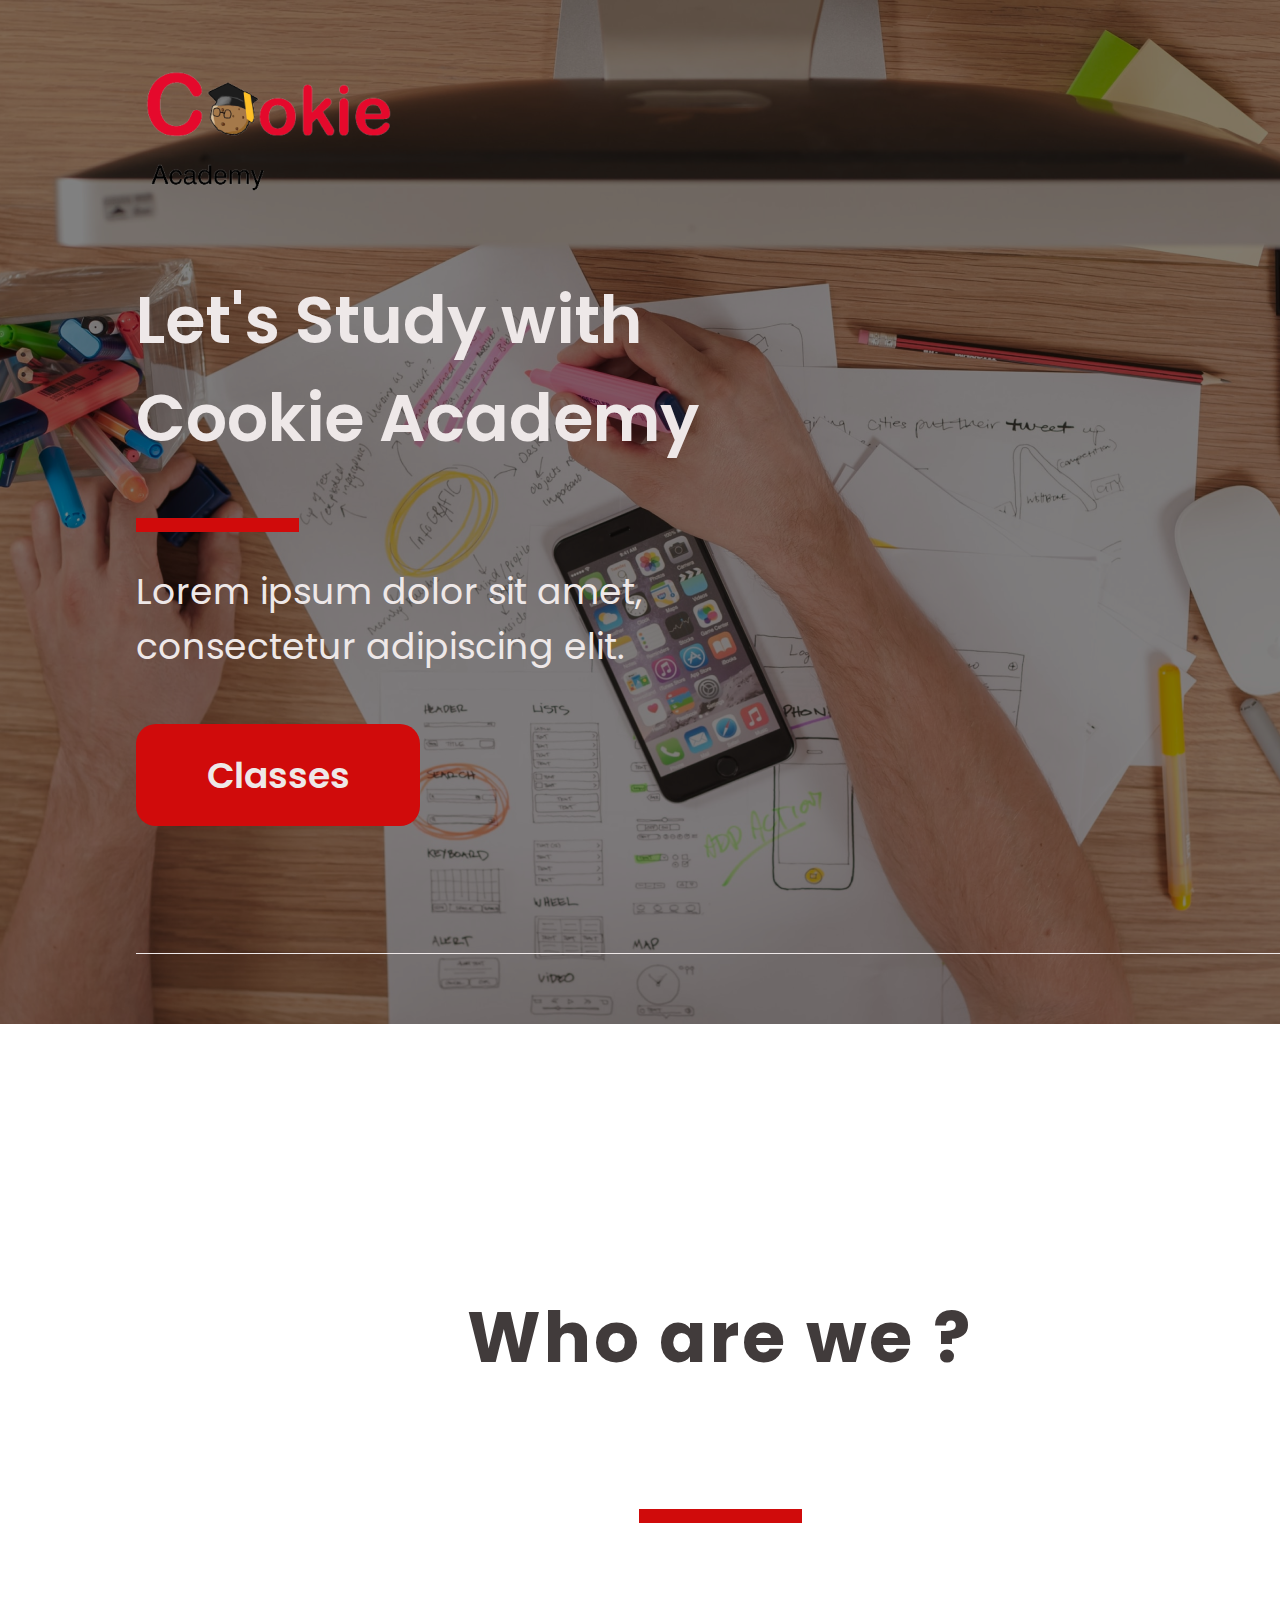
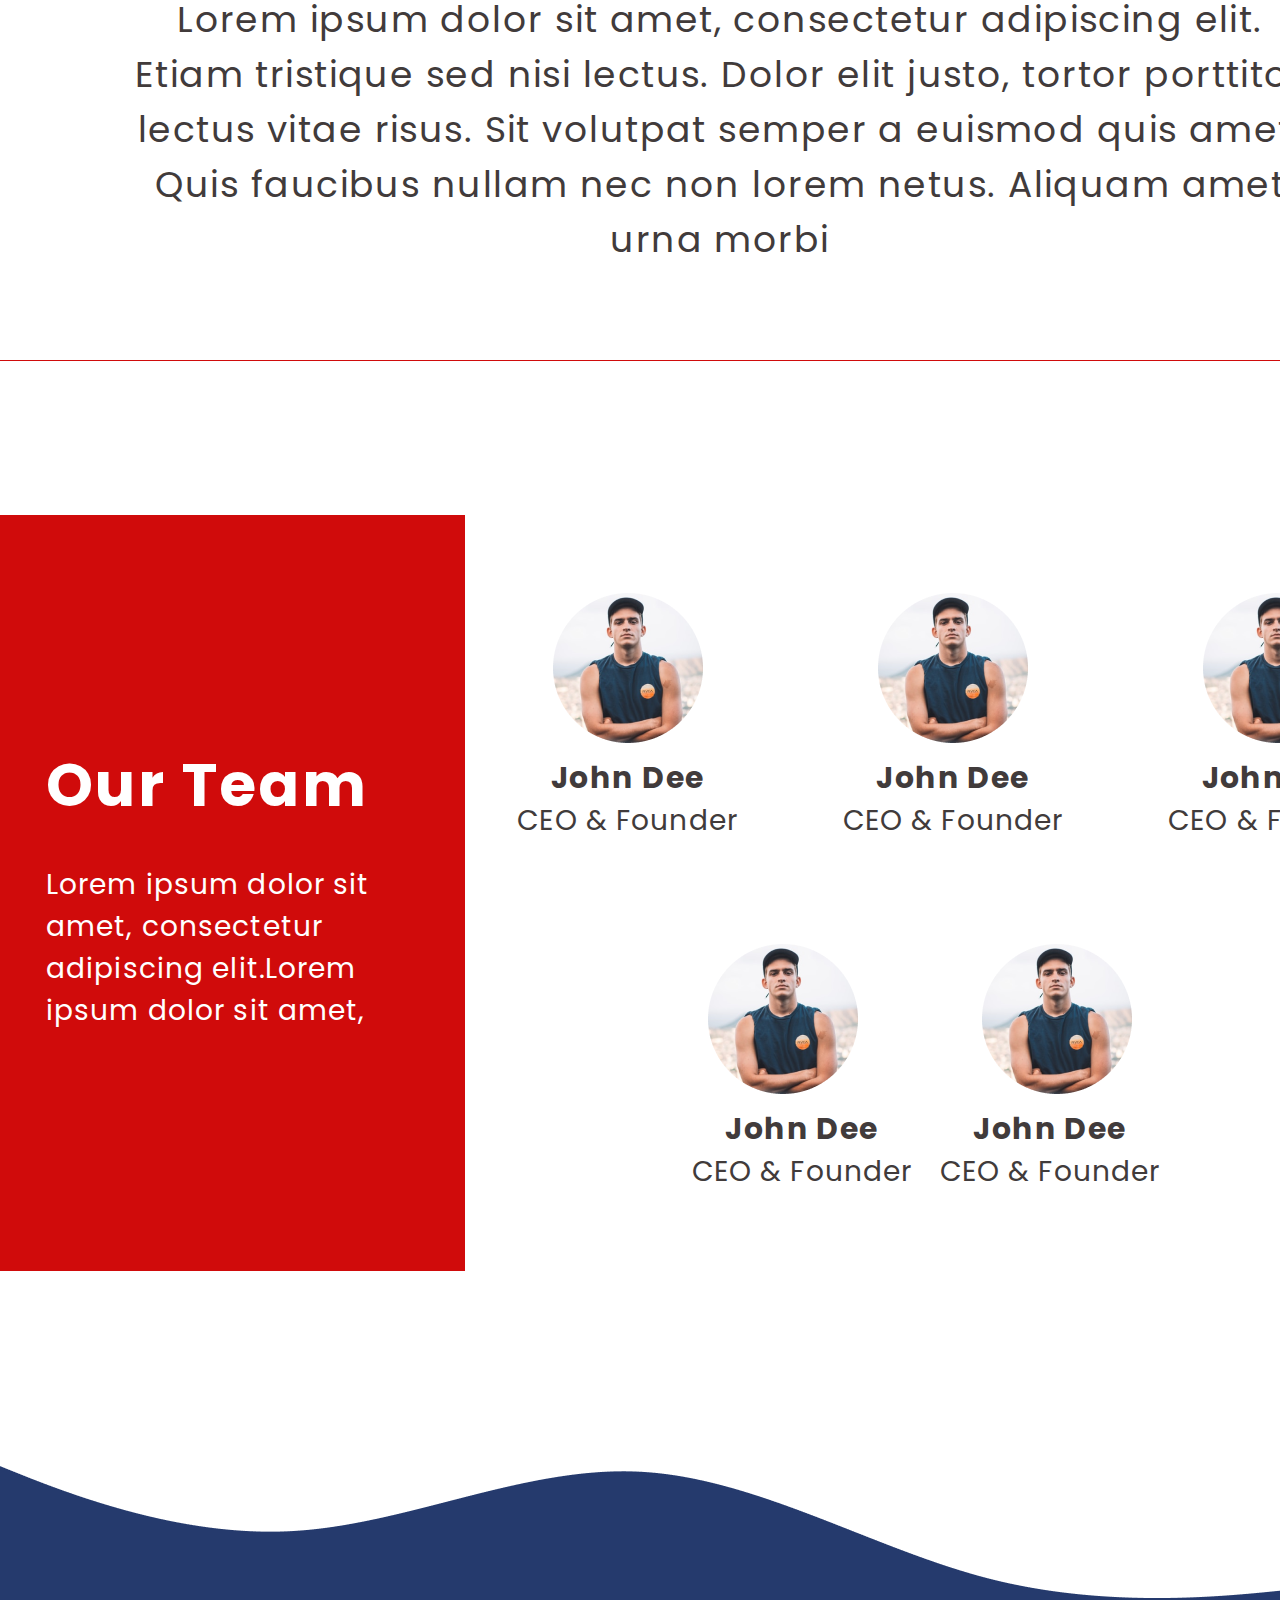
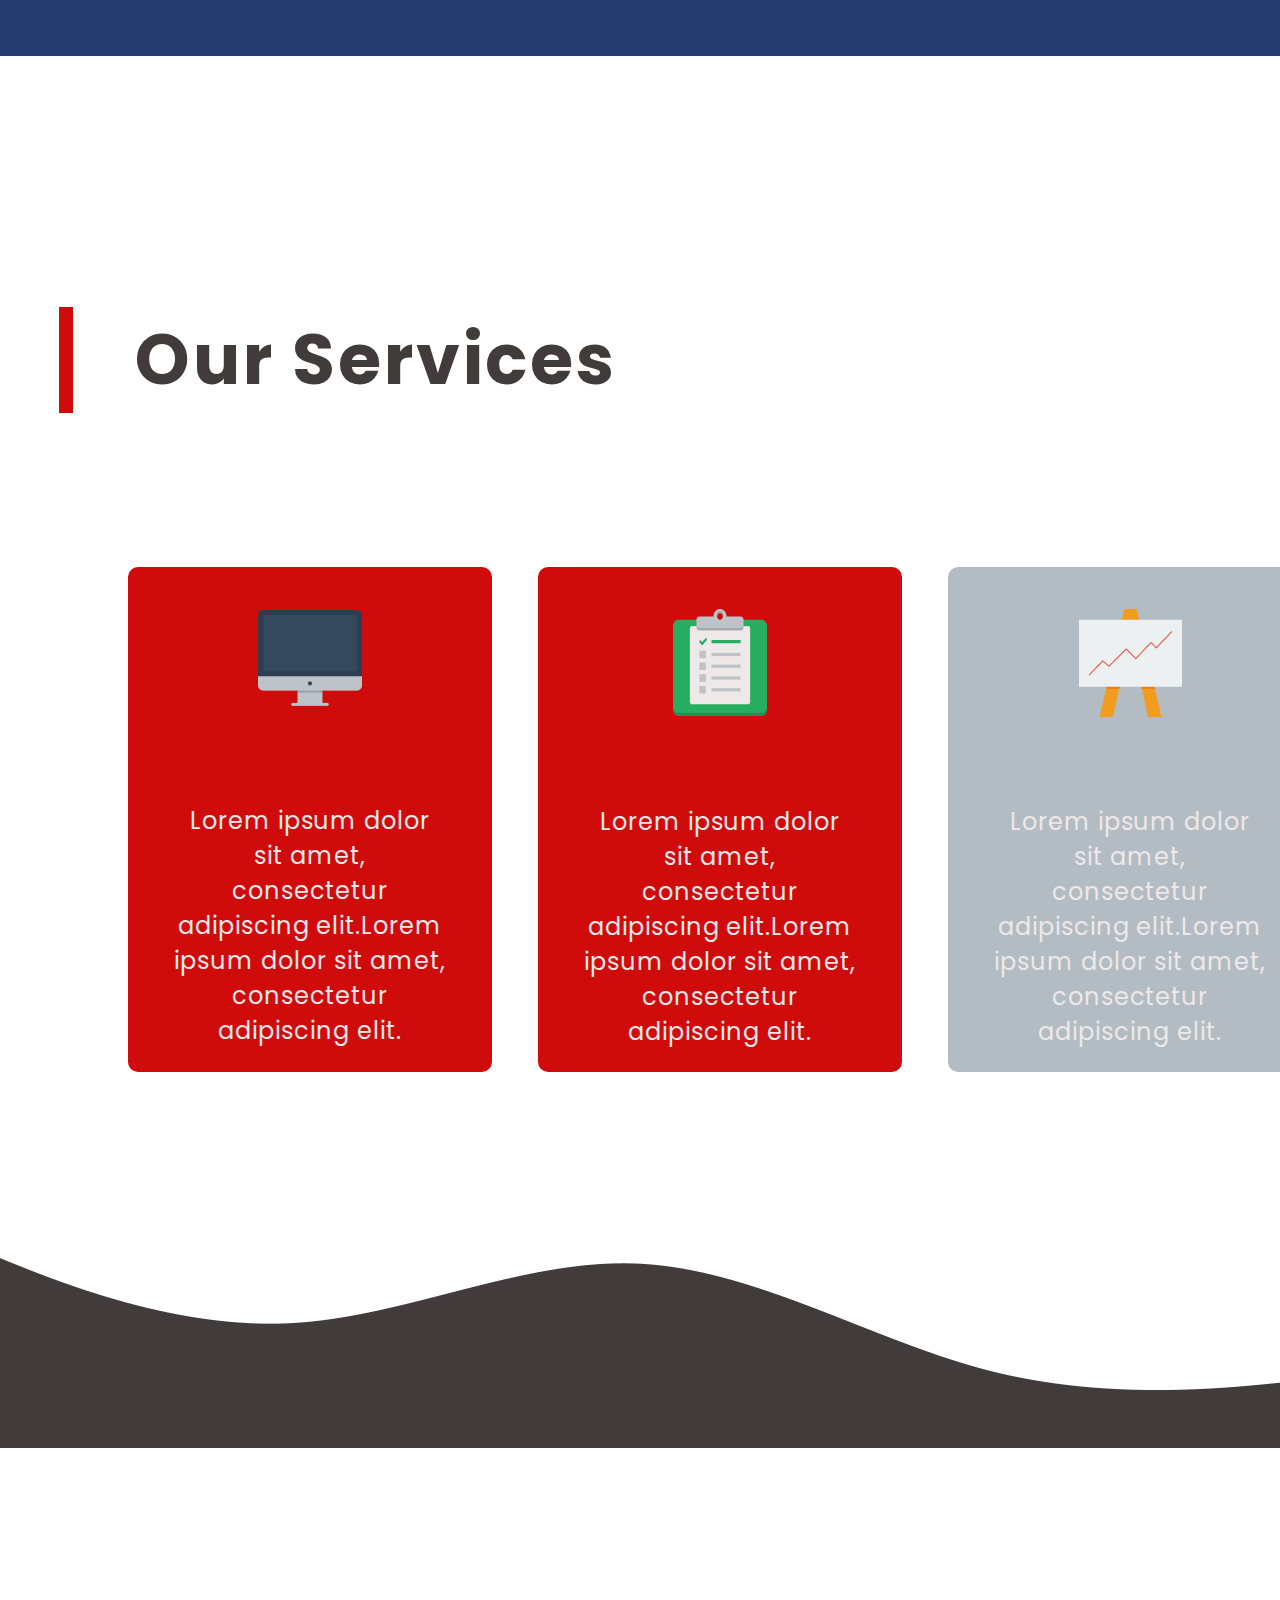
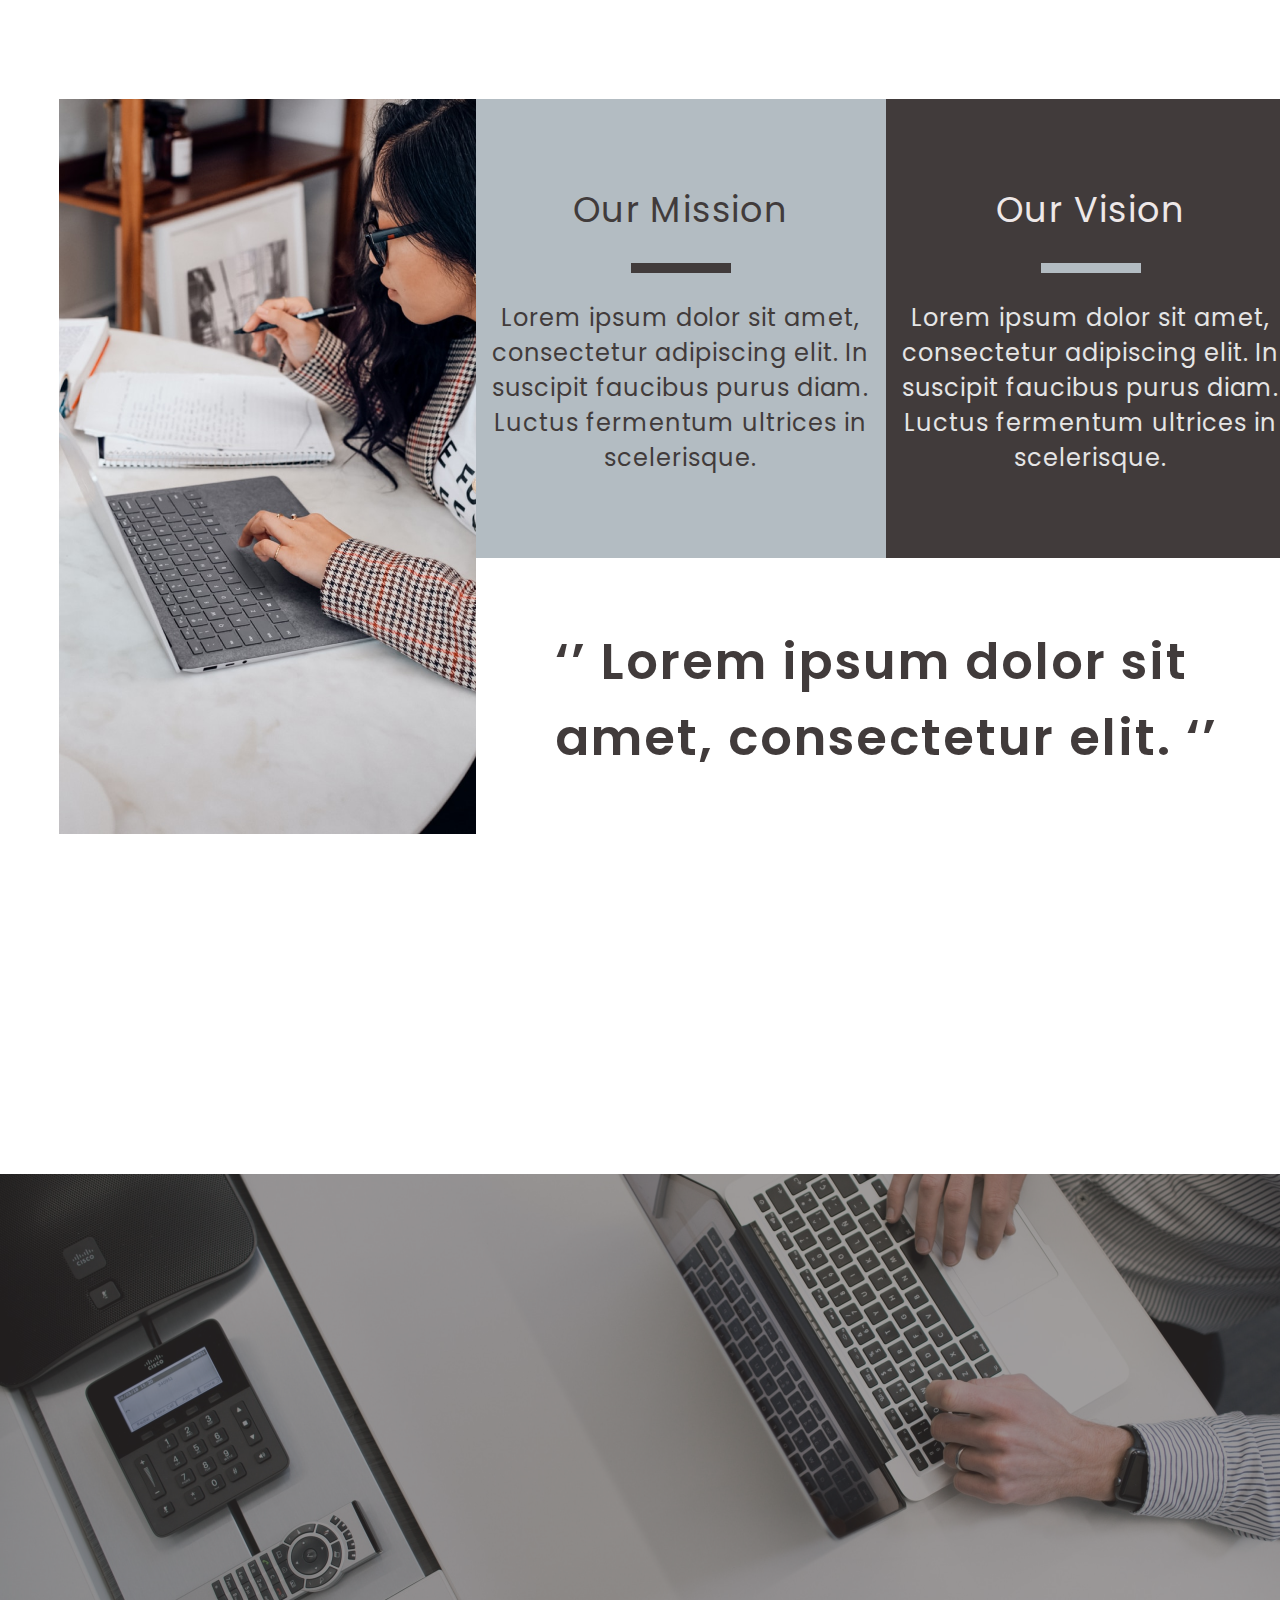
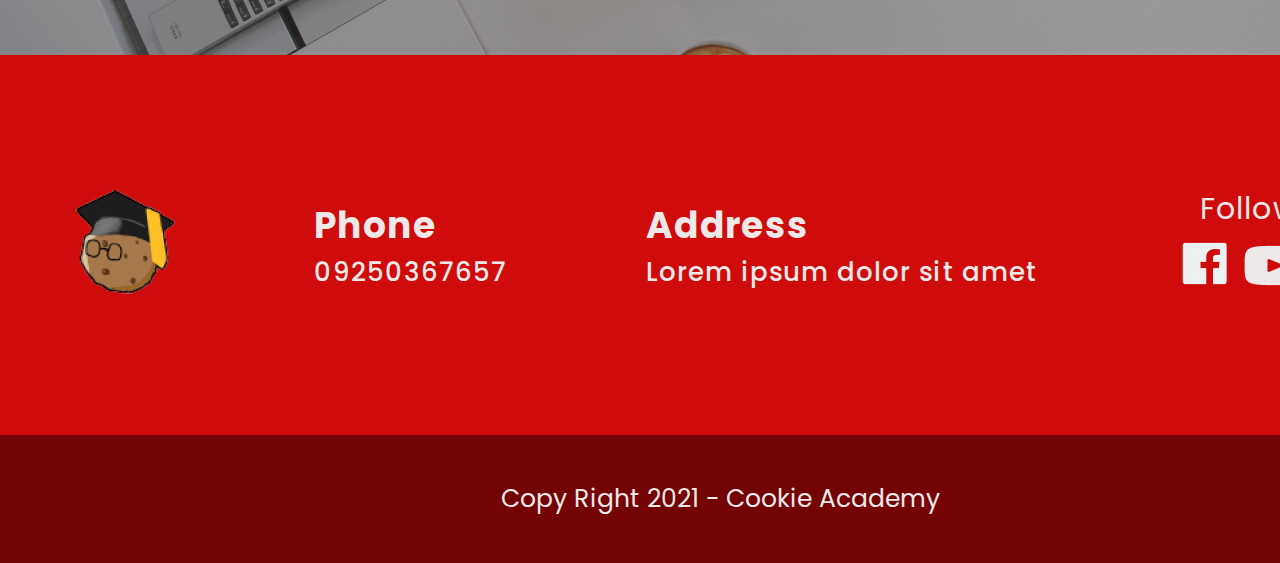
<file: index.html>
<!DOCTYPE html>
<html lang="en">
  <head>
    <meta charset="UTF-8" />
    <meta name="viewport" content="width=device-width, initial-scale=1.0" />
    <title>Homepage</title>
    <link rel="stylesheet" href="homepage.css" />
    <link rel="preconnect" href="https://fonts.googleapis.com" />
    <link rel="preconnect" href="https://fonts.gstatic.com" crossorigin />
    <link
      href="https://fonts.googleapis.com/css2?family=Poppins:ital,wght@0,100;0,200;0,300;0,400;0,500;0,600;0,700;0,800;0,900;1,100;1,200;1,300;1,400;1,500;1,600;1,700;1,800;1,900&family=Space+Mono&display=swap"
      rel="stylesheet"
    />
  </head>
  <body>
    <!--Section 1 Start-->

    <div class="box-1">
      <div>
        <img src="images/box-1-logo.png" alt="" />
      </div>
      <div class="box-1-heading">
        <h1>
          Let's Study with <br />
          Cookie Academy
        </h1>
        <div class="big-row-red-line"></div>
      </div>
      <div class="box-1-paragraph">
        <p>Lorem ipsum dolor sit amet, consectetur adipiscing elit.</p>
      </div>
      <a href="classes.html" class="box-1-button">
        <button type="button">Classes</button>
      </a>
      <div class="white-row-line"></div>
    </div>

    <!--Section 1 End-->

    <!--Section 2 Start-->

    <div class="box-2">
      <div class="box-2-heading">Who are we ?</div>
      <div class="big-row-red-line">&nbsp</div>
      <div class="box-2-paragraph">
        Lorem ipsum dolor sit amet, consectetur adipiscing elit. Etiam tristique
        sed nisi lectus. Dolor elit justo, tortor porttitor lectus vitae risus.
        Sit volutpat semper a euismod quis amet. Quis faucibus nullam nec non
        lorem netus. Aliquam amet urna morbi
      </div>
    </div>

    <!--Section 2 End-->

    <div class="section-seperator-1">
      <div class="small-row-red-line"></div>
    </div>

    <!--Section 3 Start-->

    <div class="box-3">
      <div class="box-3-content">
        <div class="box-3-heading">Our Team</div>
        <div class="box-3-paragraph">
          Lorem ipsum dolor sit amet, consectetur adipiscing elit.Lorem ipsum
          dolor sit amet,
        </div>
      </div>
      <div class="team-member">
        <div class="team-member-photo-row-1">
          <div class="team-member-photo">
            <img src="images/member.png" alt="" />
          </div>
          <div class="team-member-photo">
            <img src="images/member.png" alt="" />
          </div>
          <div class="team-member-photo">
            <img src="images/member.png" alt="" />
          </div>
        </div>
        <div class="team-member-description-row-1">
          <div class="team-member-description">
            <h5>John Dee</h5>
            <p>CEO & Founder</p>
          </div>
          <div class="team-member-description">
            <h5>John Dee</h5>
            <p>CEO & Founder</p>
          </div>
          <div class="team-member-description">
            <h5>John Dee</h5>
            <p>CEO & Founder</p>
          </div>
        </div>
        <div class="team-member-photo-row-2">
          <div class="team-member-photo">
            <img src="images/member.png" alt="" />
          </div>
          <div class="team-member-photo">
            <img src="images/member.png" alt="" />
          </div>
        </div>
        <div class="team-member-description-row-2">
          <div class="team-member-description">
            <h5>John Dee</h5>
            <p>CEO & Founder</p>
          </div>
          <div class="team-member-description">
            <h5>John Dee</h5>
            <p>CEO & Founder</p>
          </div>
        </div>
      </div>
    </div>

    <!--Section 3 End-->

    <div class="section-seperator-2"></div>

    <!--Section 4 Start-->

    <div class="box-4">
      <div class="box-4-item-1">
        <div class="big-column-red-line"></div>
        <h1 class="box-4-heading">Our Services</h1>
      </div>
      <div class="box-4-item-2">
        <div class="box-item-2-child-1">
          <div>
            <img src="images/flat-ui_imac.png" alt="" />
          </div>
          <div class="our-services-description">
            <p>
              Lorem ipsum dolor sit amet, consectetur adipiscing elit.Lorem
              ipsum dolor sit amet, consectetur adipiscing elit.
            </p>
          </div>
        </div>
        <div class="box-item-2-child-2">
          <div>
            <img src="images/flat-ui_clipboard.png" alt="" />
          </div>
          <div class="our-services-description">
            <p>
              Lorem ipsum dolor sit amet, consectetur adipiscing elit.Lorem
              ipsum dolor sit amet, consectetur adipiscing elit.
            </p>
          </div>
        </div>
        <div class="box-item-2-child-3">
          <div>
            <img src="images/flat-ui_graph.png" alt="" />
          </div>
          <div class="our-services-description">
            <p>
              Lorem ipsum dolor sit amet, consectetur adipiscing elit.Lorem
              ipsum dolor sit amet, consectetur adipiscing elit.
            </p>
          </div>
        </div>
      </div>
    </div>

    <!--Section 4 End-->

    <div class="section-seperator-3"></div>

    <!--Section 5 Start-->

    <div class="box-5">
      <div class="box-5-photo">
        <img src="images/girl-photo.png" alt="" />
      </div>
      <div class="box-5-content">
        <div class="our-mission-and-vision">
          <div class="our-mission">
            <h6>Our Mission</h6>
            <div class="big-row-black-line"></div>
            <p>
              Lorem ipsum dolor sit amet, consectetur adipiscing elit. In
              suscipit faucibus purus diam. Luctus fermentum ultrices in
              scelerisque.
            </p>
          </div>
          <div class="our-vision">
            <h6>Our Vision</h6>
            <div class="big-row-gray-line"></div>
            <p>
              Lorem ipsum dolor sit amet, consectetur adipiscing elit. In
              suscipit faucibus purus diam. Luctus fermentum ultrices in
              scelerisque.
            </p>
          </div>
        </div>
        <div class="our-paragraph">
          <div>
            <p>‘’ Lorem ipsum dolor sit amet, consectetur elit. ‘’</p>
          </div>
        </div>
      </div>
    </div>

    <!--Section 5 End-->

    <!--Footer Start-->

    <footer>
      <div class="footer-image"></div>
      <div class="footer-1">
        <div class="footer-logo">
          <img src="images/footer-logo.png" alt="">
        </div>
        <div class="phone">
          <h6>Phone</h6>
          <p>09250367657</p>
        </div>
        <div class="address">
          <h6>Address</h6>
          <p>Lorem ipsum dolor sit amet</p>
        </div>
        <div class="follow-us">
          <p>Follow Us</p>
          <img src="images/bx_bxl-facebook-square.png" alt="">
          <img src="images/entypo-social_youtube.png" alt="">
          <img src="images/ant-design_instagram-filled.png" alt="">
        </div>
      </div>
      <div class="footer-2">
        <p>Copy Right 2021 - Cookie Academy</p>
      </div>

    </footer>

    <!--Footer End-->
  </body>
</html>
</file>
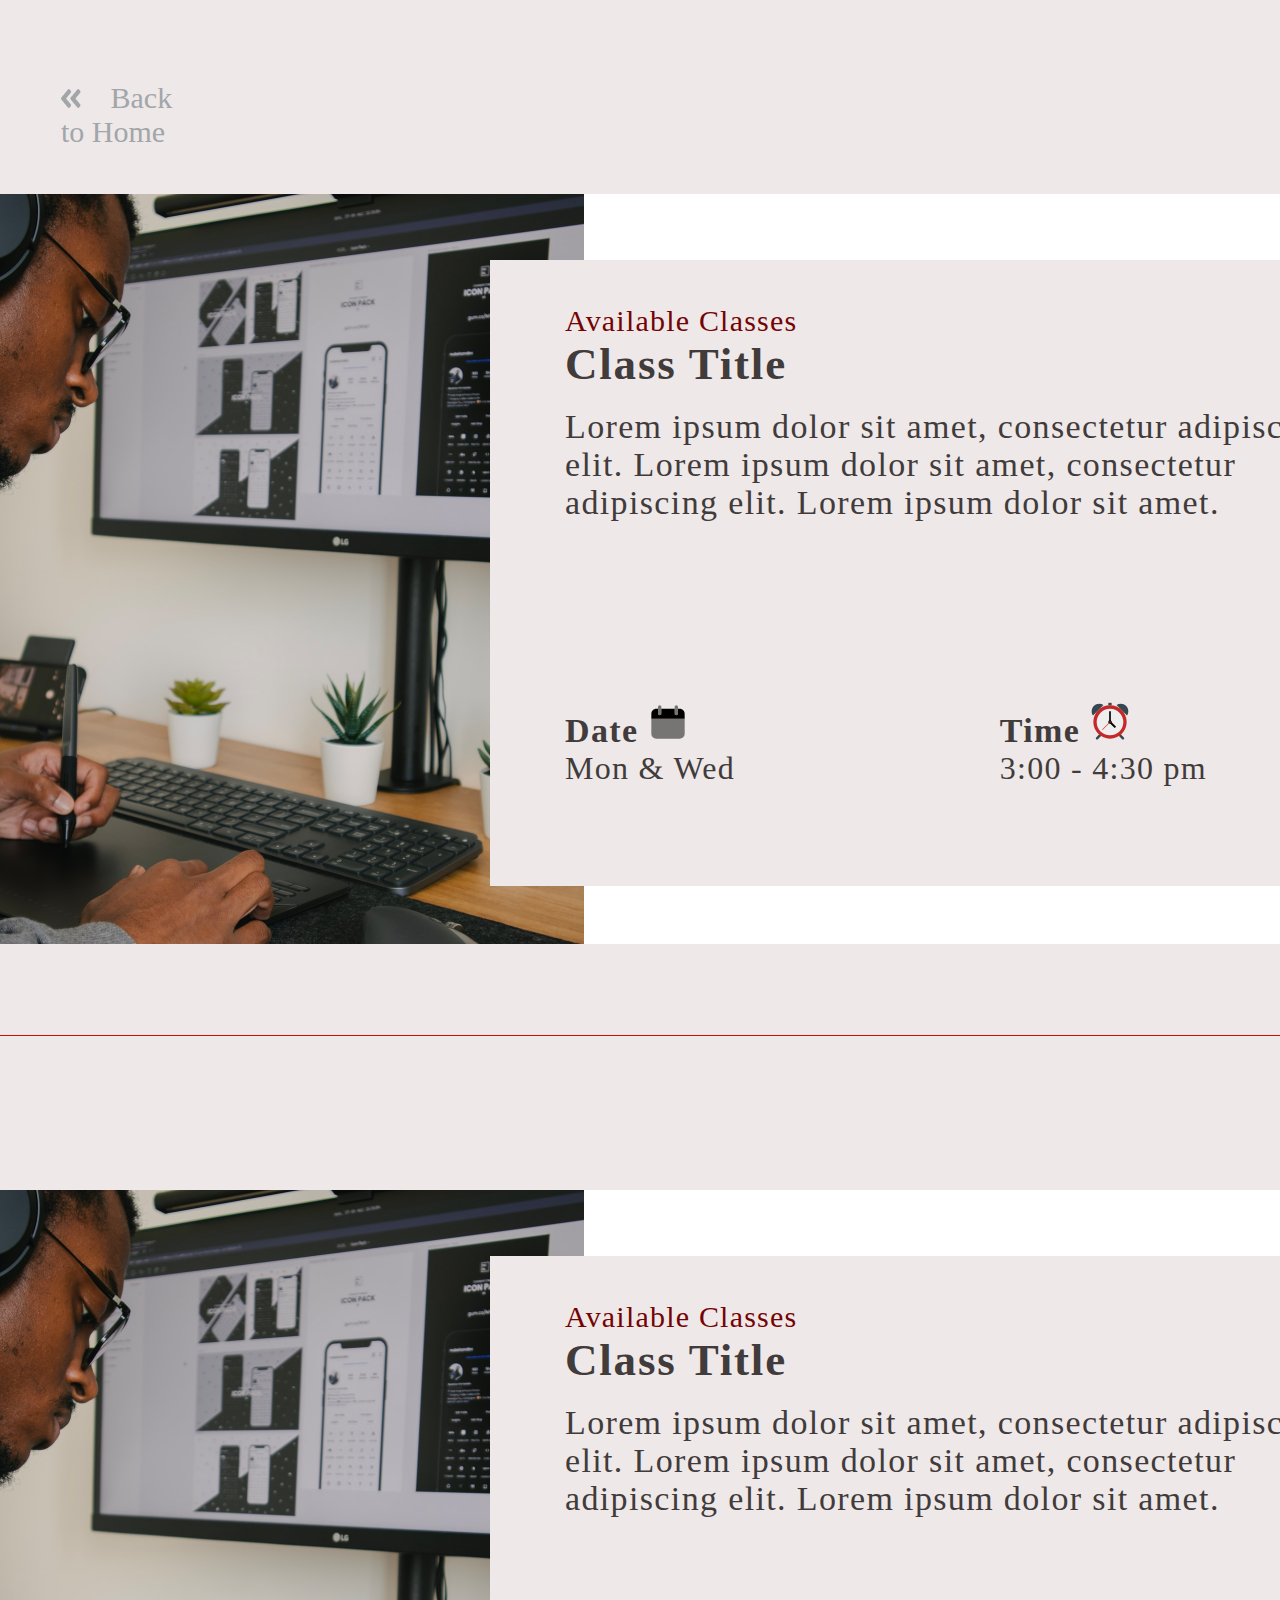
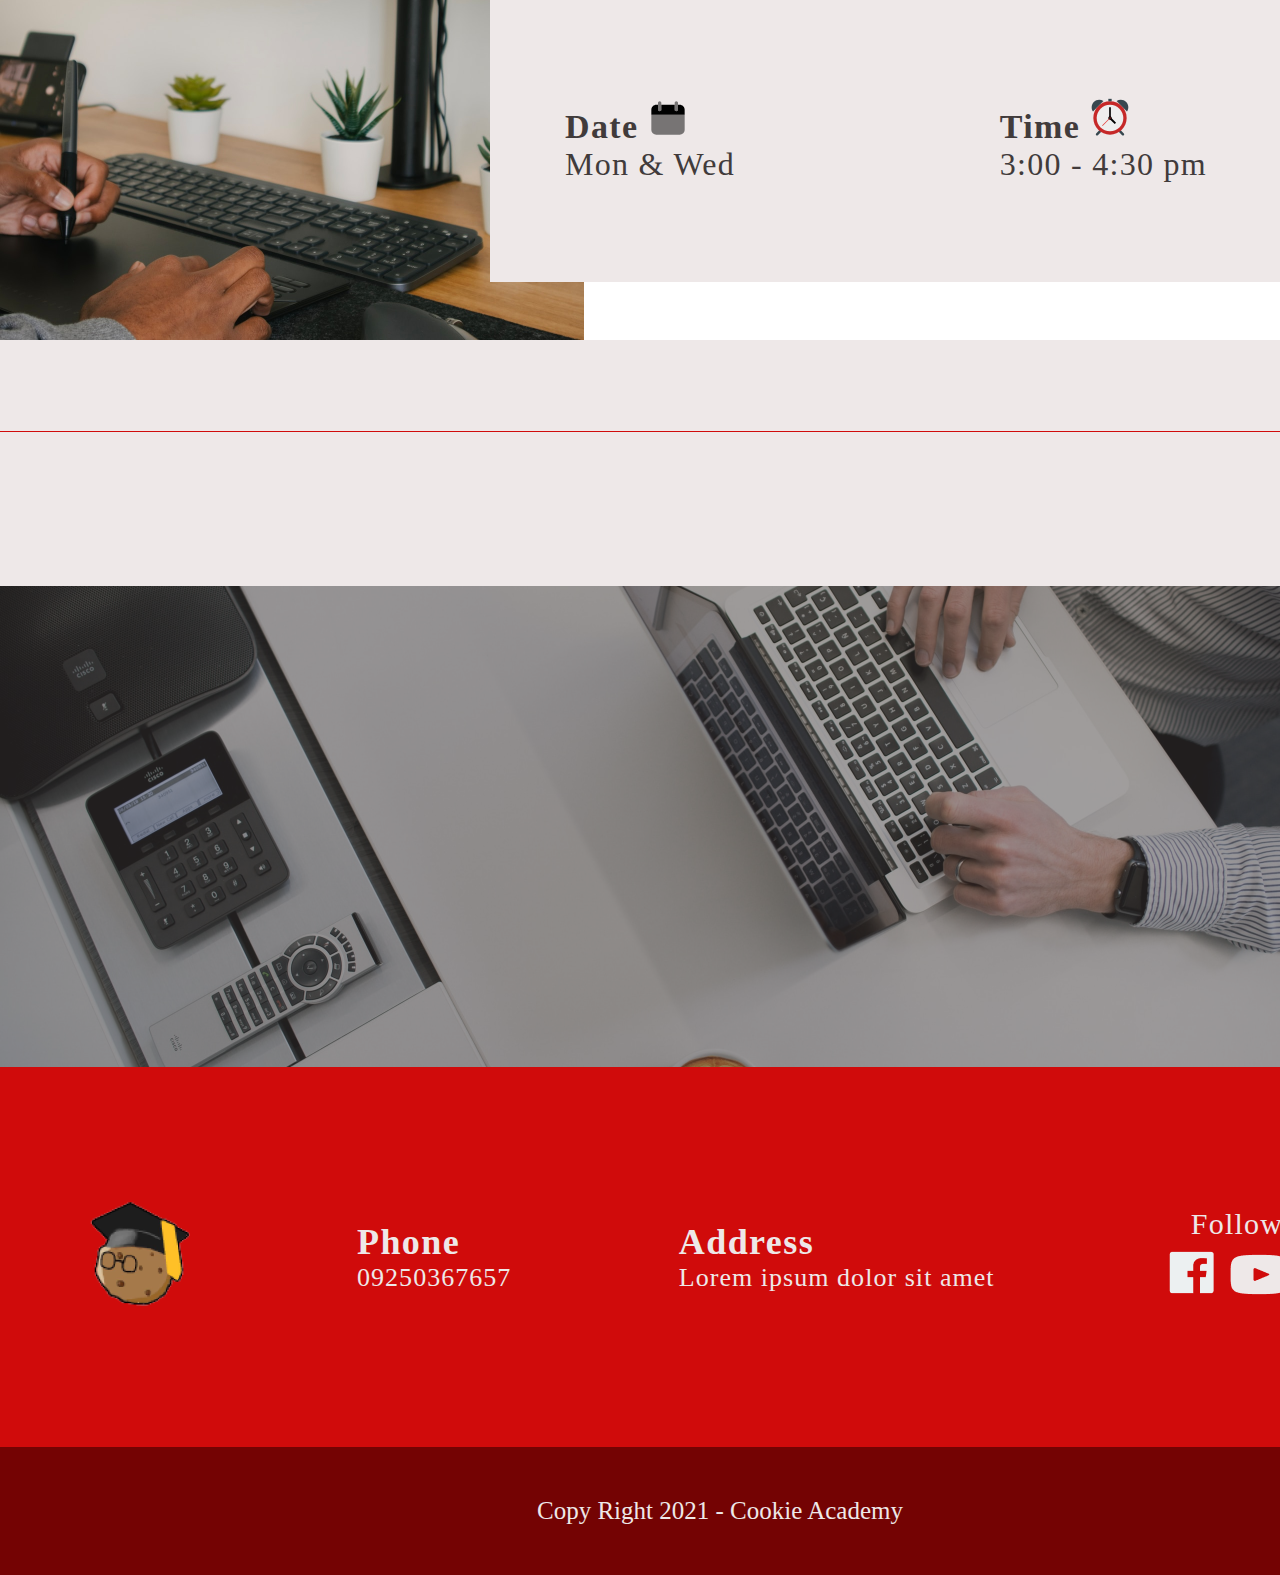
<file: classes.html>
<!DOCTYPE html>
<html lang="en">
  <head>
    <meta charset="UTF-8" />
    <meta name="viewport" content="width=device-width, initial-scale=1.0" />
    <title>Classes</title>
    <link rel="stylesheet" href="homepage.css" />
    <link rel="stylesheet" href="classes.css" />
  </head>
  <body>
    <div class="back-to-home">
      <img src="images/back-to-home-arrow.png" alt="" />
      <a href="homepage.html">Back to Home</a>
    </div>

    <!--Class Section 1 Start-->

    <div class="class">
      <img class="class-img" src="images/class-image.png" alt="" />
      <div class="class-content">
        <p class="available-classes">Available Classes</p>
        <h6 class="class-heading">Class Title</h6>
        <p class="class-paragraph">
          Lorem ipsum dolor sit amet, consectetur adipiscing elit. Lorem ipsum
          dolor sit amet, consectetur adipiscing elit. Lorem ipsum dolor sit
          amet.
        </p>
        <div class="date-and-time">
          <div class="date">
            <h6>
              Date
              <svg
                xmlns="http://www.w3.org/2000/svg"
                width="40"
                height="40"
                viewBox="0 0 40 40"
                fill="none"
              >
                <path
                  opacity="0.5"
                  d="M36.6667 16.6667H3.33337V31.6667C3.33337 32.9928 3.86016 34.2645 4.79784 35.2022C5.73552 36.1399 7.00729 36.6667 8.33337 36.6667H31.6667C32.9928 36.6667 34.2646 36.1399 35.2022 35.2022C36.1399 34.2645 36.6667 32.9928 36.6667 31.6667V16.6667ZM11.6667 13.3333C11.2247 13.3333 10.8008 13.1577 10.4882 12.8452C10.1756 12.5326 10 12.1087 10 11.6667V5.00001C10 4.55798 10.1756 4.13406 10.4882 3.8215C10.8008 3.50894 11.2247 3.33334 11.6667 3.33334C12.1087 3.33334 12.5327 3.50894 12.8452 3.8215C13.1578 4.13406 13.3334 4.55798 13.3334 5.00001V11.6667C13.3334 12.1087 13.1578 12.5326 12.8452 12.8452C12.5327 13.1577 12.1087 13.3333 11.6667 13.3333ZM28.3334 13.3333C27.8914 13.3333 27.4674 13.1577 27.1549 12.8452C26.8423 12.5326 26.6667 12.1087 26.6667 11.6667V5.00001C26.6667 4.55798 26.8423 4.13406 27.1549 3.8215C27.4674 3.50894 27.8914 3.33334 28.3334 3.33334C28.7754 3.33334 29.1993 3.50894 29.5119 3.8215C29.8245 4.13406 30 4.55798 30 5.00001V11.6667C30 12.1087 29.8245 12.5326 29.5119 12.8452C29.1993 13.1577 28.7754 13.3333 28.3334 13.3333Z"
                  fill="black"
                />
                <path
                  d="M31.6667 6.66666H30V11.6667C30 12.1087 29.8245 12.5326 29.5119 12.8452C29.1993 13.1577 28.7754 13.3333 28.3334 13.3333C27.8914 13.3333 27.4674 13.1577 27.1549 12.8452C26.8423 12.5326 26.6667 12.1087 26.6667 11.6667V6.66666H13.3334V11.6667C13.3334 12.1087 13.1578 12.5326 12.8452 12.8452C12.5327 13.1577 12.1087 13.3333 11.6667 13.3333C11.2247 13.3333 10.8008 13.1577 10.4882 12.8452C10.1756 12.5326 10 12.1087 10 11.6667V6.66666H8.33337C7.00729 6.66666 5.73552 7.19344 4.79784 8.13112C3.86016 9.0688 3.33337 10.3406 3.33337 11.6667V16.6667H36.6667V11.6667C36.6667 10.3406 36.1399 9.0688 35.2022 8.13112C34.2646 7.19344 32.9928 6.66666 31.6667 6.66666Z"
                  fill="black"
                />
              </svg>
            </h6>
            <p>Mon & Wed</p>
          </div>
          <div class="time">
            <h6>
              Time
              <svg
                xmlns="http://www.w3.org/2000/svg"
                width="40"
                height="40"
                viewBox="0 0 40 40"
                fill="none"
              >
                <path
                  d="M32.0833 37.1667L28.75 33.8333L30.5 32.0833L33.8333 35.4167C34.3333 35.9167 34.3333 36.6667 33.8333 37.1667C33.4167 37.5833 32.5833 37.5833 32.0833 37.1667Z"
                  fill="#37474F"
                />
                <path
                  d="M7.91675 37.1667L11.2501 33.8333L9.50008 32.0833L6.16675 35.4167C5.66675 35.9167 5.66675 36.6667 6.16675 37.1667C6.58341 37.5833 7.41675 37.5833 7.91675 37.1667Z"
                  fill="#37474F"
                />
                <path
                  d="M19.9999 36.6667C29.2047 36.6667 36.6666 29.2048 36.6666 20C36.6666 10.7953 29.2047 3.33334 19.9999 3.33334C10.7952 3.33334 3.33325 10.7953 3.33325 20C3.33325 29.2048 10.7952 36.6667 19.9999 36.6667Z"
                  fill="#C62828"
                />
                <path
                  d="M20.0001 33.3333C27.3639 33.3333 33.3334 27.3638 33.3334 20C33.3334 12.6362 27.3639 6.66666 20.0001 6.66666C12.6363 6.66666 6.66675 12.6362 6.66675 20C6.66675 27.3638 12.6363 33.3333 20.0001 33.3333Z"
                  fill="#EEEEEE"
                />
                <path
                  d="M12.5798 27.9L12.1082 27.4283L19.7673 19.7692L20.239 20.24L12.5798 27.9Z"
                  fill="#E53935"
                />
                <path
                  d="M19.1667 9.16666H20.8334V20H19.1667V9.16666Z"
                  fill="black"
                />
                <path
                  d="M26.0708 24.7117L24.7166 26.0667L19.2966 20.6467L20.6516 19.2908L26.0708 24.7117Z"
                  fill="black"
                />
                <path
                  d="M19.9999 21.6667C20.9204 21.6667 21.6666 20.9205 21.6666 20C21.6666 19.0795 20.9204 18.3333 19.9999 18.3333C19.0794 18.3333 18.3333 19.0795 18.3333 20C18.3333 20.9205 19.0794 21.6667 19.9999 21.6667Z"
                  fill="black"
                />
                <path
                  d="M20.0001 20.8333C20.4603 20.8333 20.8334 20.4602 20.8334 20C20.8334 19.5398 20.4603 19.1667 20.0001 19.1667C19.5398 19.1667 19.1667 19.5398 19.1667 20C19.1667 20.4602 19.5398 20.8333 20.0001 20.8333Z"
                  fill="#C62828"
                />
                <path
                  d="M18.3333 0.833344H21.6666V3.33334H18.3333V0.833344Z"
                  fill="#37474F"
                />
                <path
                  d="M36.9999 13.5C39.0833 10.5834 38.7499 6.50002 36.1666 3.91669C33.5833 1.33335 29.4999 1.00002 26.5833 3.08335L36.9999 13.5Z"
                  fill="#37474F"
                />
                <path
                  d="M3.00004 13.5C0.916707 10.5834 1.25004 6.50002 3.83337 3.91669C6.41671 1.33335 10.5 1.00002 13.4167 3.08335L3.00004 13.5Z"
                  fill="#37474F"
                />
              </svg>
            </h6>
            <p>3:00 - 4:30 pm</p>
          </div>
        </div>
      </div>
    </div>

    <!--Class Section 1 End-->

    <div class="section-seperator-1">
      <div class="small-row-red-line"></div>
    </div>

    <!--Class Section 2 Start-->

    <div class="class">
      <img class="class-img" src="images/class-image.png" alt="" />
      <div class="class-content">
        <p class="available-classes">Available Classes</p>
        <h6 class="class-heading">Class Title</h6>
        <p class="class-paragraph">
          Lorem ipsum dolor sit amet, consectetur adipiscing elit. Lorem ipsum
          dolor sit amet, consectetur adipiscing elit. Lorem ipsum dolor sit
          amet.
        </p>
        <div class="date-and-time">
          <div class="date">
            <h6>
              Date
              <svg
                xmlns="http://www.w3.org/2000/svg"
                width="40"
                height="40"
                viewBox="0 0 40 40"
                fill="none"
              >
                <path
                  opacity="0.5"
                  d="M36.6667 16.6667H3.33337V31.6667C3.33337 32.9928 3.86016 34.2645 4.79784 35.2022C5.73552 36.1399 7.00729 36.6667 8.33337 36.6667H31.6667C32.9928 36.6667 34.2646 36.1399 35.2022 35.2022C36.1399 34.2645 36.6667 32.9928 36.6667 31.6667V16.6667ZM11.6667 13.3333C11.2247 13.3333 10.8008 13.1577 10.4882 12.8452C10.1756 12.5326 10 12.1087 10 11.6667V5.00001C10 4.55798 10.1756 4.13406 10.4882 3.8215C10.8008 3.50894 11.2247 3.33334 11.6667 3.33334C12.1087 3.33334 12.5327 3.50894 12.8452 3.8215C13.1578 4.13406 13.3334 4.55798 13.3334 5.00001V11.6667C13.3334 12.1087 13.1578 12.5326 12.8452 12.8452C12.5327 13.1577 12.1087 13.3333 11.6667 13.3333ZM28.3334 13.3333C27.8914 13.3333 27.4674 13.1577 27.1549 12.8452C26.8423 12.5326 26.6667 12.1087 26.6667 11.6667V5.00001C26.6667 4.55798 26.8423 4.13406 27.1549 3.8215C27.4674 3.50894 27.8914 3.33334 28.3334 3.33334C28.7754 3.33334 29.1993 3.50894 29.5119 3.8215C29.8245 4.13406 30 4.55798 30 5.00001V11.6667C30 12.1087 29.8245 12.5326 29.5119 12.8452C29.1993 13.1577 28.7754 13.3333 28.3334 13.3333Z"
                  fill="black"
                />
                <path
                  d="M31.6667 6.66666H30V11.6667C30 12.1087 29.8245 12.5326 29.5119 12.8452C29.1993 13.1577 28.7754 13.3333 28.3334 13.3333C27.8914 13.3333 27.4674 13.1577 27.1549 12.8452C26.8423 12.5326 26.6667 12.1087 26.6667 11.6667V6.66666H13.3334V11.6667C13.3334 12.1087 13.1578 12.5326 12.8452 12.8452C12.5327 13.1577 12.1087 13.3333 11.6667 13.3333C11.2247 13.3333 10.8008 13.1577 10.4882 12.8452C10.1756 12.5326 10 12.1087 10 11.6667V6.66666H8.33337C7.00729 6.66666 5.73552 7.19344 4.79784 8.13112C3.86016 9.0688 3.33337 10.3406 3.33337 11.6667V16.6667H36.6667V11.6667C36.6667 10.3406 36.1399 9.0688 35.2022 8.13112C34.2646 7.19344 32.9928 6.66666 31.6667 6.66666Z"
                  fill="black"
                />
              </svg>
            </h6>
            <p>Mon & Wed</p>
          </div>
          <div class="time">
            <h6>
              Time
              <svg
                xmlns="http://www.w3.org/2000/svg"
                width="40"
                height="40"
                viewBox="0 0 40 40"
                fill="none"
              >
                <path
                  d="M32.0833 37.1667L28.75 33.8333L30.5 32.0833L33.8333 35.4167C34.3333 35.9167 34.3333 36.6667 33.8333 37.1667C33.4167 37.5833 32.5833 37.5833 32.0833 37.1667Z"
                  fill="#37474F"
                />
                <path
                  d="M7.91675 37.1667L11.2501 33.8333L9.50008 32.0833L6.16675 35.4167C5.66675 35.9167 5.66675 36.6667 6.16675 37.1667C6.58341 37.5833 7.41675 37.5833 7.91675 37.1667Z"
                  fill="#37474F"
                />
                <path
                  d="M19.9999 36.6667C29.2047 36.6667 36.6666 29.2048 36.6666 20C36.6666 10.7953 29.2047 3.33334 19.9999 3.33334C10.7952 3.33334 3.33325 10.7953 3.33325 20C3.33325 29.2048 10.7952 36.6667 19.9999 36.6667Z"
                  fill="#C62828"
                />
                <path
                  d="M20.0001 33.3333C27.3639 33.3333 33.3334 27.3638 33.3334 20C33.3334 12.6362 27.3639 6.66666 20.0001 6.66666C12.6363 6.66666 6.66675 12.6362 6.66675 20C6.66675 27.3638 12.6363 33.3333 20.0001 33.3333Z"
                  fill="#EEEEEE"
                />
                <path
                  d="M12.5798 27.9L12.1082 27.4283L19.7673 19.7692L20.239 20.24L12.5798 27.9Z"
                  fill="#E53935"
                />
                <path
                  d="M19.1667 9.16666H20.8334V20H19.1667V9.16666Z"
                  fill="black"
                />
                <path
                  d="M26.0708 24.7117L24.7166 26.0667L19.2966 20.6467L20.6516 19.2908L26.0708 24.7117Z"
                  fill="black"
                />
                <path
                  d="M19.9999 21.6667C20.9204 21.6667 21.6666 20.9205 21.6666 20C21.6666 19.0795 20.9204 18.3333 19.9999 18.3333C19.0794 18.3333 18.3333 19.0795 18.3333 20C18.3333 20.9205 19.0794 21.6667 19.9999 21.6667Z"
                  fill="black"
                />
                <path
                  d="M20.0001 20.8333C20.4603 20.8333 20.8334 20.4602 20.8334 20C20.8334 19.5398 20.4603 19.1667 20.0001 19.1667C19.5398 19.1667 19.1667 19.5398 19.1667 20C19.1667 20.4602 19.5398 20.8333 20.0001 20.8333Z"
                  fill="#C62828"
                />
                <path
                  d="M18.3333 0.833344H21.6666V3.33334H18.3333V0.833344Z"
                  fill="#37474F"
                />
                <path
                  d="M36.9999 13.5C39.0833 10.5834 38.7499 6.50002 36.1666 3.91669C33.5833 1.33335 29.4999 1.00002 26.5833 3.08335L36.9999 13.5Z"
                  fill="#37474F"
                />
                <path
                  d="M3.00004 13.5C0.916707 10.5834 1.25004 6.50002 3.83337 3.91669C6.41671 1.33335 10.5 1.00002 13.4167 3.08335L3.00004 13.5Z"
                  fill="#37474F"
                />
              </svg>
            </h6>
            <p>3:00 - 4:30 pm</p>
          </div>
        </div>
      </div>
    </div>

    <!--Class Section 2 End-->

    <div class="section-seperator-1">
      <div class="small-row-red-line"></div>
    </div>

    <!--Footer Start-->

    <footer>
      <div class="footer-image"></div>
      <div class="footer-1">
        <div class="footer-logo">
          <img src="images/footer-logo.png" alt="" />
        </div>
        <div class="phone">
          <h6>Phone</h6>
          <p>09250367657</p>
        </div>
        <div class="address">
          <h6>Address</h6>
          <p>Lorem ipsum dolor sit amet</p>
        </div>
        <div class="follow-us">
          <p>Follow Us</p>
          <img src="images/bx_bxl-facebook-square.png" alt="" />
          <img src="images/entypo-social_youtube.png" alt="" />
          <img src="images/ant-design_instagram-filled.png" alt="" />
        </div>
      </div>
      <div class="footer-2">
        <p>Copy Right 2021 - Cookie Academy</p>
      </div>
    </footer>

    <!--Footer End-->
  </body>
</html>
</file>
<file: homepage.css>
* {
  margin: 0;
  padding: 0;
  box-sizing: border-box;
}

body {
  overflow-x: hidden;
}

/* section-1 Start */

.box-1 {
  display: flex;
  justify-content: center;
  flex-direction: column;
  width: 1440px;
  height: 1024px;
  flex-shrink: 0;
  min-width: 100%;
  min-height: 100%;
  background: url("images/box-1-background.png") center/cover no-repeat;
}

.box-1 img,
.box-1-heading,
.box-1-paragraph,
.box-1-button,
.white-row-line {
  margin-left: 136px;
}
.box-1-heading {
  width: 732px;
  height: 292px;
  margin-top: 72px;
}

.box-1-heading h1 {
  color: #eee8e8;
  font-family: Poppins;
  font-size: 65px;
  font-style: normal;
  font-weight: 600;
  line-height: normal;
}

.box-1-paragraph {
  width: 732px;
  height: 114px;
  margin-bottom: 46px;
}

.box-1-paragraph p {
  color: #eee8e8;
  font-family: Poppins;
  font-size: 36px;
  font-style: normal;
  font-weight: 400;
  line-height: normal;
}

.box-1-button {
  width: 284px;
  height: 102px;
  margin-bottom: 127px;
}

.box-1-button button {
  width: 284px;
  height: 102px;
  background-color: #d00b0b;
  border: none;
  border-radius: 20px;
  color: #eee8e8;
  font-family: Poppins;
  font-size: 36px;
  font-style: normal;
  font-weight: 600;
  line-height: normal;
}

.box-1-button button:hover {
  background-color: gray;
}

.box-1-heading .big-row-red-line {
  margin-top: 50px;
}

/* section-1 End */

/* section-2 Start */

.box-2 {
  display: flex;
  justify-content: center;
  align-items: center;
  flex-direction: column;
  margin-top: 145px;
  width: 1440px;
  height: 756px;
  min-width: 100%;
  min-height: 100%;
}

.box-2-heading {
  color: #413b3b;
  font-family: Poppins;
  font-size: 70px;
  font-style: normal;
  font-weight: 700;
  line-height: normal;
  letter-spacing: 2.8px;
  margin-top: 145px;
}

.box-2-paragraph {
  width: 1198px;
  height: 362px;
  flex-shrink: 0;
  color: #413b3b;
  text-align: center;
  font-family: Poppins;
  font-size: 36px;
  font-style: normal;
  font-weight: 400;
  line-height: normal;
  letter-spacing: 1.44px;
}

.box-2 .big-row-red-line {
  margin-top: 118px;
  margin-bottom: 69px;
}

/* section-2 End */

/* section-3 Start */

.box-3 {
  display: flex;
  justify-content: center;
  width: 1440px;
  height: 756px;
  min-width: 100%;
  min-height: 100%;
}

.box-3-content {
  display: flex;
  width: 466px;
  height: 756px;
  flex-direction: column;
  justify-content: center;
  flex-shrink: 0;
  background: #d00b0b;
}

.box-3-heading,
.box-3-paragraph {
  margin-left: 47px;
}

.box-3-heading {
  width: 384px;
  color: #fff;
  font-family: Poppins;
  font-size: 60px;
  font-style: normal;
  font-weight: 700;
  line-height: normal;
  letter-spacing: 2.4px;
  margin-bottom: 34px;
}

.box-3-paragraph {
  width: 388px;
  height: 182px;
  color: #fff;
  font-family: Poppins;
  font-size: 28px;
  font-style: normal;
  font-weight: 400;
  line-height: normal;
  letter-spacing: 1.12px;
}

.team-member {
  display: flex;
  flex-direction: column;
  justify-content: space-around;
  width: 976px;
  height: 756px;
}

.team-member-photo-row-1 {
  display: flex;
  margin-top: 72px;
  justify-content: space-around;
}

.team-member-description-row-1 {
  display: flex;
  justify-content: space-around;
}

.team-member-photo-row-2 {
  display: flex;
  margin-top: 83px;
  margin-right: 309px;
  margin-left: 243px;
  justify-content: space-between;
}

.team-member-description-row-2 {
  display: flex;
  margin-right: 267px;
  margin-left: 213px;
  justify-content: space-between;
  margin-bottom: 65px;
}

.team-member-description {
  width: 300px;
  height: 93px;
  color: #413b3b;
  text-align: center;
  font-family: Poppins;
  font-size: 36px;
  font-style: normal;
  font-weight: 600;
  line-height: normal;
  letter-spacing: 1.44px;
}

.team-member-description p {
  color: #413b3b;
  font-family: Poppins;
  font-size: 28px;
  font-style: normal;
  font-weight: 400;
  line-height: normal;
  letter-spacing: 1.12px;
}

.team-member-photo {
  width: 150px;
  height: 150px;
  border-radius: 150px;
}

/* section-3 End */

/* section-4 Start */

.box-4 {
  display: flex;
  width: 1440px;
  height: 756px;
  min-width: 100%;
  min-height: 100%;
  flex-direction: column;
  align-items: center;
}

.box-4-item-1 {
  display: flex;
  justify-content: center;
  margin-right: 764px;
}

.box-4-heading {
  color: #413b3b;
  font-family: Poppins;
  font-size: 70px;
  font-style: normal;
  font-weight: 700;
  line-height: normal;
  letter-spacing: 2.8px;
  margin-left: 62px;
}

.box-4-item-1 .big-column-red-line {
  width: 14px;
  height: 106px;
  background: #d00b0b;
}

.box-4-item-2 {
  display: flex;
  justify-content: space-around;
  margin-top: 154px;
}

.box-item-2-child-1 {
  display: flex;
  flex-direction: column;
  justify-content: space-around;
  align-items: center;
  width: 364px;
  height: 505px;
  border-radius: 10px;
  background: #d00b0b;
  margin-right: 46px;
}

.box-item-2-child-2 {
  display: flex;
  flex-direction: column;
  justify-content: space-around;
  align-items: center;
  width: 364px;
  height: 505px;
  border-radius: 10px;
  background: #d00b0b;
  margin-right: 46px;
}

.box-item-2-child-3 {
  display: flex;
  flex-direction: column;
  justify-content: space-around;
  align-items: center;
  width: 364px;
  height: 505px;
  border-radius: 10px;
  background: #b3bcc2;
}

.our-services-description {
  width: 274px;
  height: 226px;
  color: #eee8e8;
  text-align: center;
  font-family: Poppins;
  font-size: 24px;
  font-style: normal;
  font-weight: 400;
  line-height: normal;
  letter-spacing: 0.96px;
}

/* section-4 End */

/* section-5 Start */

.box-5 {
  display: flex;
  justify-content: center;
  width: 1440px;
  height: 756px;
  min-width: 100%;
  min-height: 100%;
  margin-bottom: 319px;
}

.box-5-photo {
  width: 417px;
  height: 735px;
  background: url("") center/cover no-repeat;
}

.box-5-content {
  display: flex;
  flex-direction: column;
}

.our-mission-and-vision {
  display: flex;
}

.our-mission {
  display: flex;
  flex-direction: column;
  align-items: center;
  justify-content: center;
  width: 410px;
  height: 459px;
  background: #b3bcc2;
}

.our-mission h6 {
  color: #413b3b;
  font-family: Poppins;
  font-size: 35px;
  font-style: normal;
  font-weight: 400;
  line-height: normal;
  letter-spacing: 1.4px;
}

.our-mission .big-row-black-line {
  margin-top: 27px;
  margin-bottom: 27px;
}

.our-mission p {
  color: #413b3b;
  text-align: center;
  font-family: Poppins;
  font-size: 24px;
  font-style: normal;
  font-weight: 400;
  line-height: normal;
  letter-spacing: 0.96px;
}

.our-vision {
  display: flex;
  flex-direction: column;
  justify-content: center;
  align-items: center;
  width: 410px;
  height: 459px;
  background: #413b3b;
}

.our-vision h6 {
  color: #eee8e8;
  font-family: Poppins;
  font-size: 35px;
  font-style: normal;
  font-weight: 400;
  line-height: normal;
  letter-spacing: 1.4px;
}

.our-vision .big-row-gray-line {
  margin-top: 27px;
  margin-bottom: 27px;
}

.our-vision p {
  color: #e5e5e5;
  text-align: center;
  font-family: Poppins;
  font-size: 24px;
  font-style: normal;
  font-weight: 400;
  line-height: normal;
  letter-spacing: 0.96px;
}

.our-paragraph div {
  width: 695px;
  height: 162px;
  margin: 66px 132px 0px 79px;
}

.our-paragraph p {
  color: #413b3b;
  font-family: Poppins;
  font-size: 50px;
  font-style: normal;
  font-weight: 600;
  line-height: normal;
  letter-spacing: 2px;
}

/* section-5 End */

/* Footer Start */

footer {
  display: flex;
  flex-direction: column;
  min-width: 100%;
  min-height: 100%;
}

.footer-image {
  width: 1440px;
  height: 481px;
  min-width: 100%;
  min-height: 100%;
  background: url("images/footer-image.png") center/cover no-repeat;
}

.footer-1 {
  display: flex;
  justify-content: space-around;
  width: 1440px;
  height: 380px;
  justify-content: space-around;
  align-items: center;
  min-width: 100%;
  min-height: 100%;
  background: #d00b0b;
}

.footer-logo {
  width: 106px;
  height: 137px;
}

.phone h6 {
  color: #eee8e8;
  font-family: Poppins;
  font-size: 36px;
  font-style: normal;
  font-weight: 700;
  line-height: normal;
  letter-spacing: 1.44px;
}

.phone p {
  color: #eee8e8;
  font-family: Poppins;
  font-size: 26px;
  font-style: normal;
  font-weight: 500;
  line-height: normal;
  letter-spacing: 1.04px;
}

.address h6 {
  color: #eee8e8;
  font-family: Poppins;
  font-size: 36px;
  font-style: normal;
  font-weight: 700;
  line-height: normal;
  letter-spacing: 1.44px;
}

.address p {
  color: #eee8e8;
  font-family: Poppins;
  font-size: 26px;
  font-style: normal;
  font-weight: 500;
  line-height: normal;
  letter-spacing: 1.04px;
}

.follow-us {
  color: #eee8e8;
  text-align: center;
  font-family: Poppins;
  font-size: 30px;
  font-style: normal;
  font-weight: 400;
  line-height: normal;
  letter-spacing: 1.2px;
}

.footer-2 {
  display: flex;
  align-items: center;
  justify-content: center;
  width: 1440px;
  height: 128px;
  min-width: 100%;
  min-height: 100%;
  background: #740303;
  color: #eee8e8;
  font-family: Poppins;
  font-size: 25px;
  font-style: normal;
  font-weight: 400;
  line-height: normal;
}

/* Footer End */

.big-row-red-line {
  width: 163px;
  height: 14px;
  background: #d00b0b;
}

.big-row-black-line {
  width: 100px;
  height: 10px;
  background: #413b3b;
}

.big-row-gray-line {
  width: 100px;
  height: 10px;
  background: #b3bcc2;
}

.big-column-red-line {
  width: 14px;
  height: 106px;
  background: #b3bcc2;
}

.section-seperator-1 {
  display: flex;
  flex-direction: column;
  align-items: center;
  justify-content: center;
  margin-top: 35px;
  margin-bottom: 154px;
}

.section-seperator-2 {
  background: url("images/Vector-2.png") center/cover no-repeat;
  width: 100%;
  height: 214px;
  margin-top: 171px;
  margin-bottom: 251px;
}

.section-seperator-3 {
  background: url("images/Vector.png") center/cover no-repeat;
  width: 100%;
  height: 214px;
  margin-top: 171px;
  margin-bottom: 251px;
}

.small-row-red-line {
  width: 1284.188px;
  height: 1px;
  background: #d00b0b;
}

.white-row-line {
  width: 1284.188px;
  height: 1px;
  background: #eee8e8;
}
</file>
<file: classes.css>
body {
  background-color: #eee8e8;
}

.back-to-home {
  margin: 81px 1078px 45px 61px;
}

.back-to-home a {
  color: #a1a6a9;
  margin-left: 25.53px;
  font-family: Poppins;
  font-size: 30px;
  font-style: normal;
  font-weight: 400;
  line-height: normal;
  text-decoration: none;
}

/* Classes Section Start */

.class {
  width: 1440px;
  height: 750px;
  min-width: 100%;
  min-height: 100%;
  margin-bottom: 91px;
  position: relative;
  background-color: white;
}

.class-img {
  position: absolute;
}

.class-content {
  position: absolute;
  width: 884px;
  height: 626px;
  margin: 66px 66px 58px 490px;
  background-color: #eee8e8;
}

.available-classes,
.class-heading,
.class-paragraph,
.date-and-time {
  margin-left: 75px;
}

.available-classes {
  color: #740303;
  font-family: Poppins;
  font-size: 30px;
  font-style: normal;
  font-weight: 500;
  line-height: normal;
  letter-spacing: 1.2px;
  margin-top: 44px;
}

.class-heading {
  color: #413b3b;
  font-family: Poppins;
  font-size: 45px;
  font-style: normal;
  font-weight: 700;
  line-height: normal;
  letter-spacing: 1.8px;
}

.class-paragraph {
  width: 780px;
  height: 216px;
  color: #413b3b;
  font-family: Poppins;
  font-size: 34px;
  font-style: normal;
  font-weight: 400;
  line-height: normal;
  letter-spacing: 1.36px;
  margin-top: 18px;
}

.date-and-time {
  display: flex;
  justify-content: space-between;
  margin-top: 78px;
  margin-bottom: 52px;

}

.date h6 {
  color: #413b3b;
  font-family: Poppins;
  font-size: 34px;
  font-style: normal;
  font-weight: 600;
  line-height: normal;
  letter-spacing: 1.36px;
}

.date p {
  color: #413b3b;
  font-family: Poppins;
  font-size: 32px;
  font-style: normal;
  font-weight: 400;
  line-height: normal;
  letter-spacing: 1.28px;
}

.time {
  margin-right: 167px;
}

.time h6 {
  color: #413b3b;
  font-family: Poppins;
  font-size: 34px;
  font-style: normal;
  font-weight: 600;
  line-height: normal;
  letter-spacing: 1.36px;
}

.time p {
  color: #413b3b;
  font-family: Poppins;
  font-size: 32px;
  font-style: normal;
  font-weight: 400;
  line-height: normal;
  letter-spacing: 1.28px;
}

/* Classes Section End */
</file>
